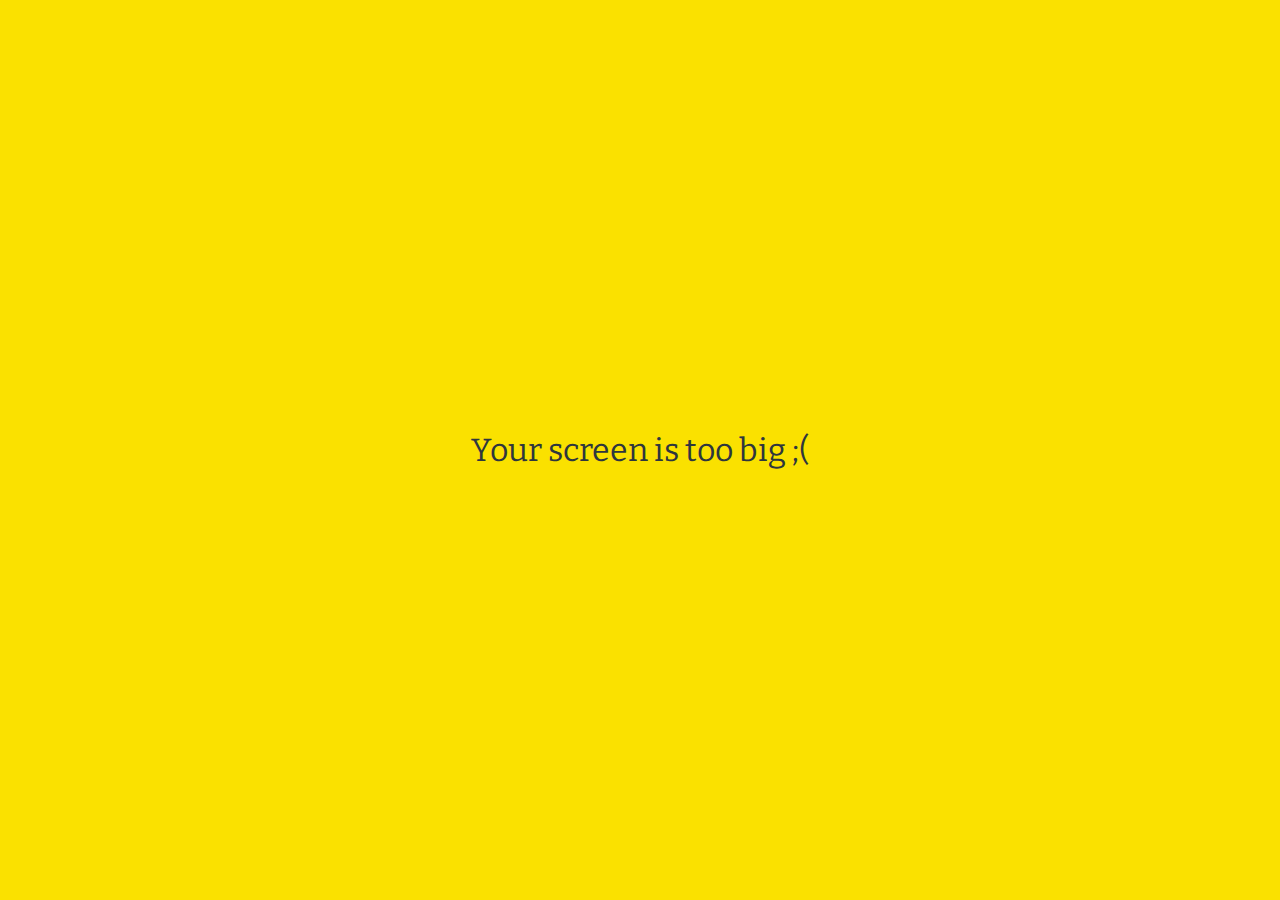
<file: index.html>
<!DOCTYPE html>
<html lang="en">
  <head>
    <link rel="stylesheet" href="css/styles.css" />
    <meta charset="UTF-8" />
    <meta http-equiv="X-UA-Compatible" content="IE=edge" />
    <meta name="viewport" content="width=device-width, initial-scale=1.0" />
    <title>Welcome to Kokoa Talk</title>
  </head>
  <body>
    <div class="status-bar">
      <div class="status-bar__column">
        <span>No Service</span>
        <i class="fas fa-wifi"></i>
      </div>
      <div class="status-bar__column">
        <span>18:43</span>
      </div>
      <div class="status-bar__column">
        <span>110%</span>
        <i class="fas fa-battery-full fa-lg"></i>
        <i class="fas fa-bolt"></i>
      </div>
    </div>

    <header class="welcome-header">
      <h1 class="welcome-header__title">Welcome to Kokoa Clone</h1>
      <p class="welcome-header__text">
        If you have a Kokoa Account, log in with your email or phone number.
      </p>
    </header>

    <form action="friends.html" method="get" id="login-form">
      <input name="username" type="text" placeholder="Email or phone number" />
      <input name="password" type="password" placeholder="Password" />
      <input type="submit" value="Log In" />
      <a href="#">Find Kokoa Account or Password</a>
    </form>

    <div id="no-mobile">
      <span>Your screen is too big ;(</span>
    </div>

    <link
      rel="stylesheet"
      href="https://cdnjs.cloudflare.com/ajax/libs/font-awesome/5.15.1/css/all.min.css"
      integrity="sha512-+4zCK9k+qNFUR5X+cKL9EIR+ZOhtIloNl9GIKS57V1MyNsYpYcUrUeQc9vNfzsWfV28IaLL3i96P9sdNyeRssA=="
      crossorigin="anonymous"
    />
  </body>
</html>
</file>
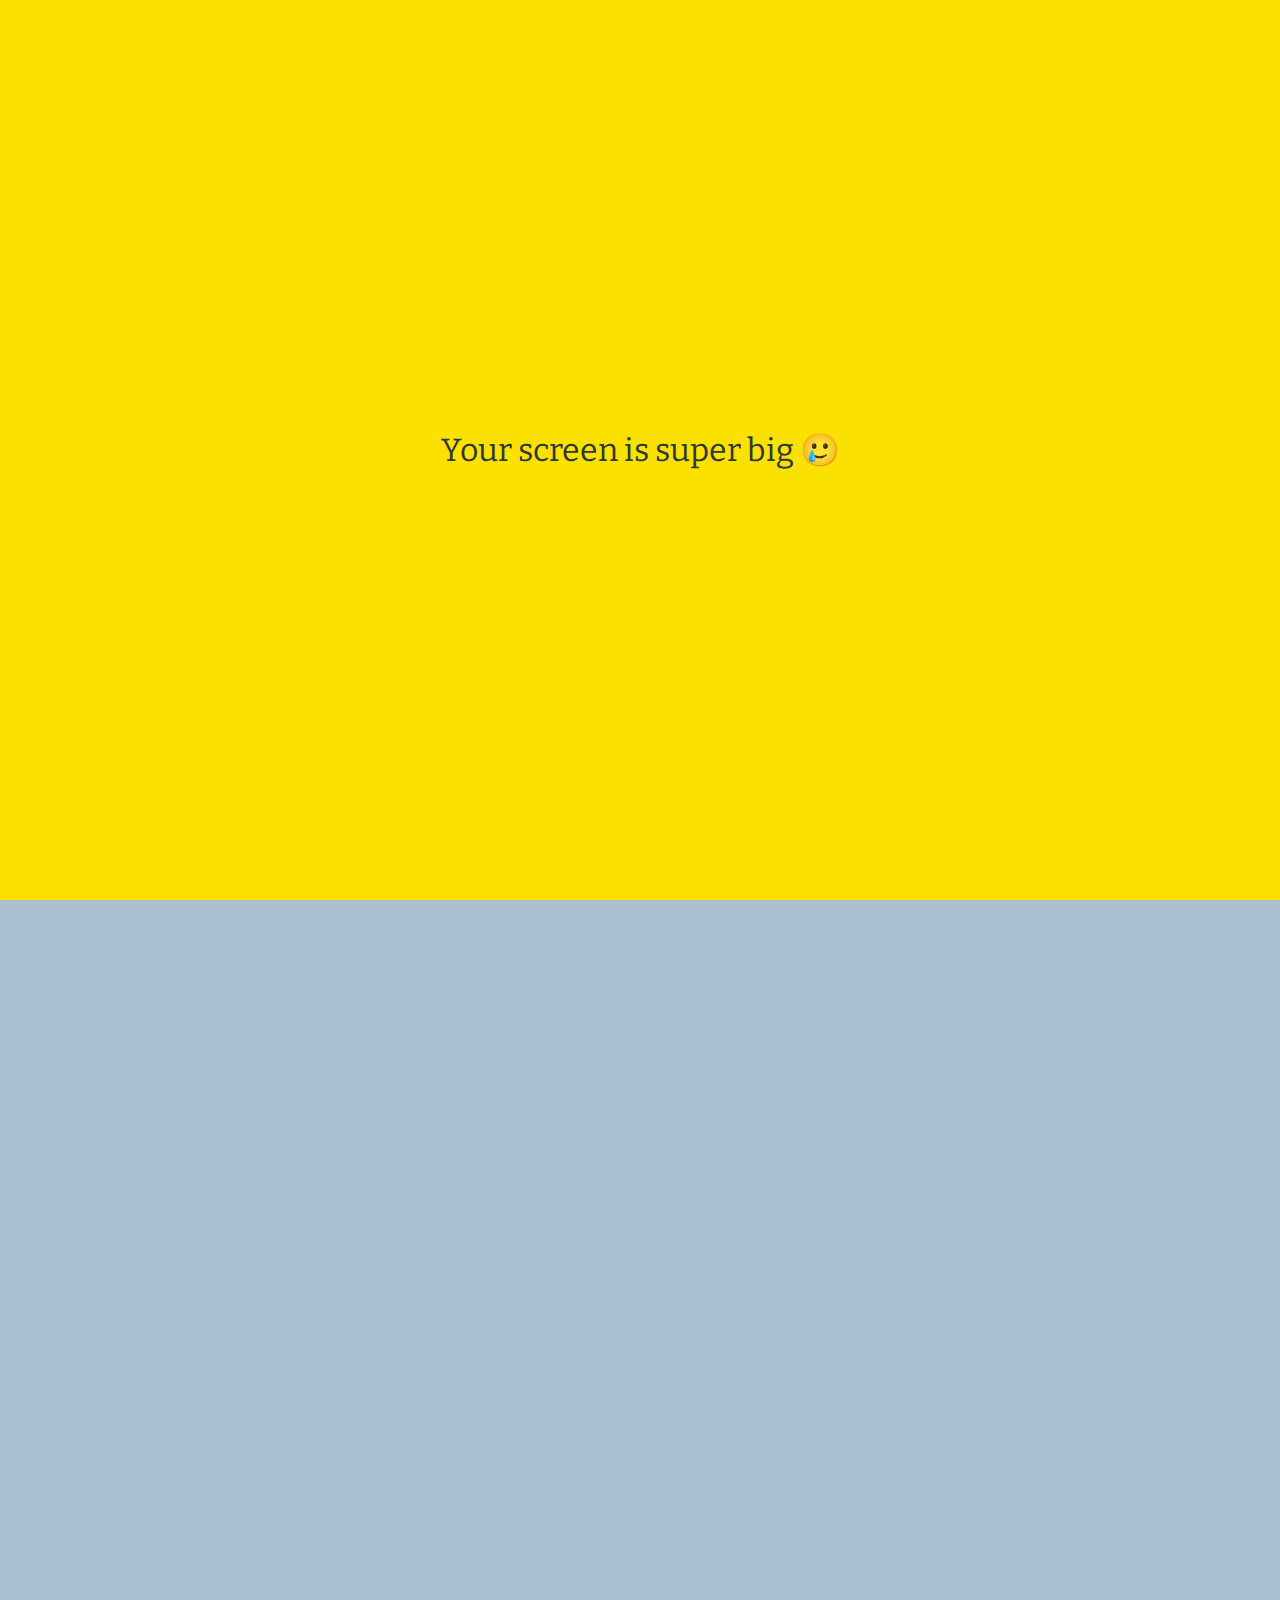
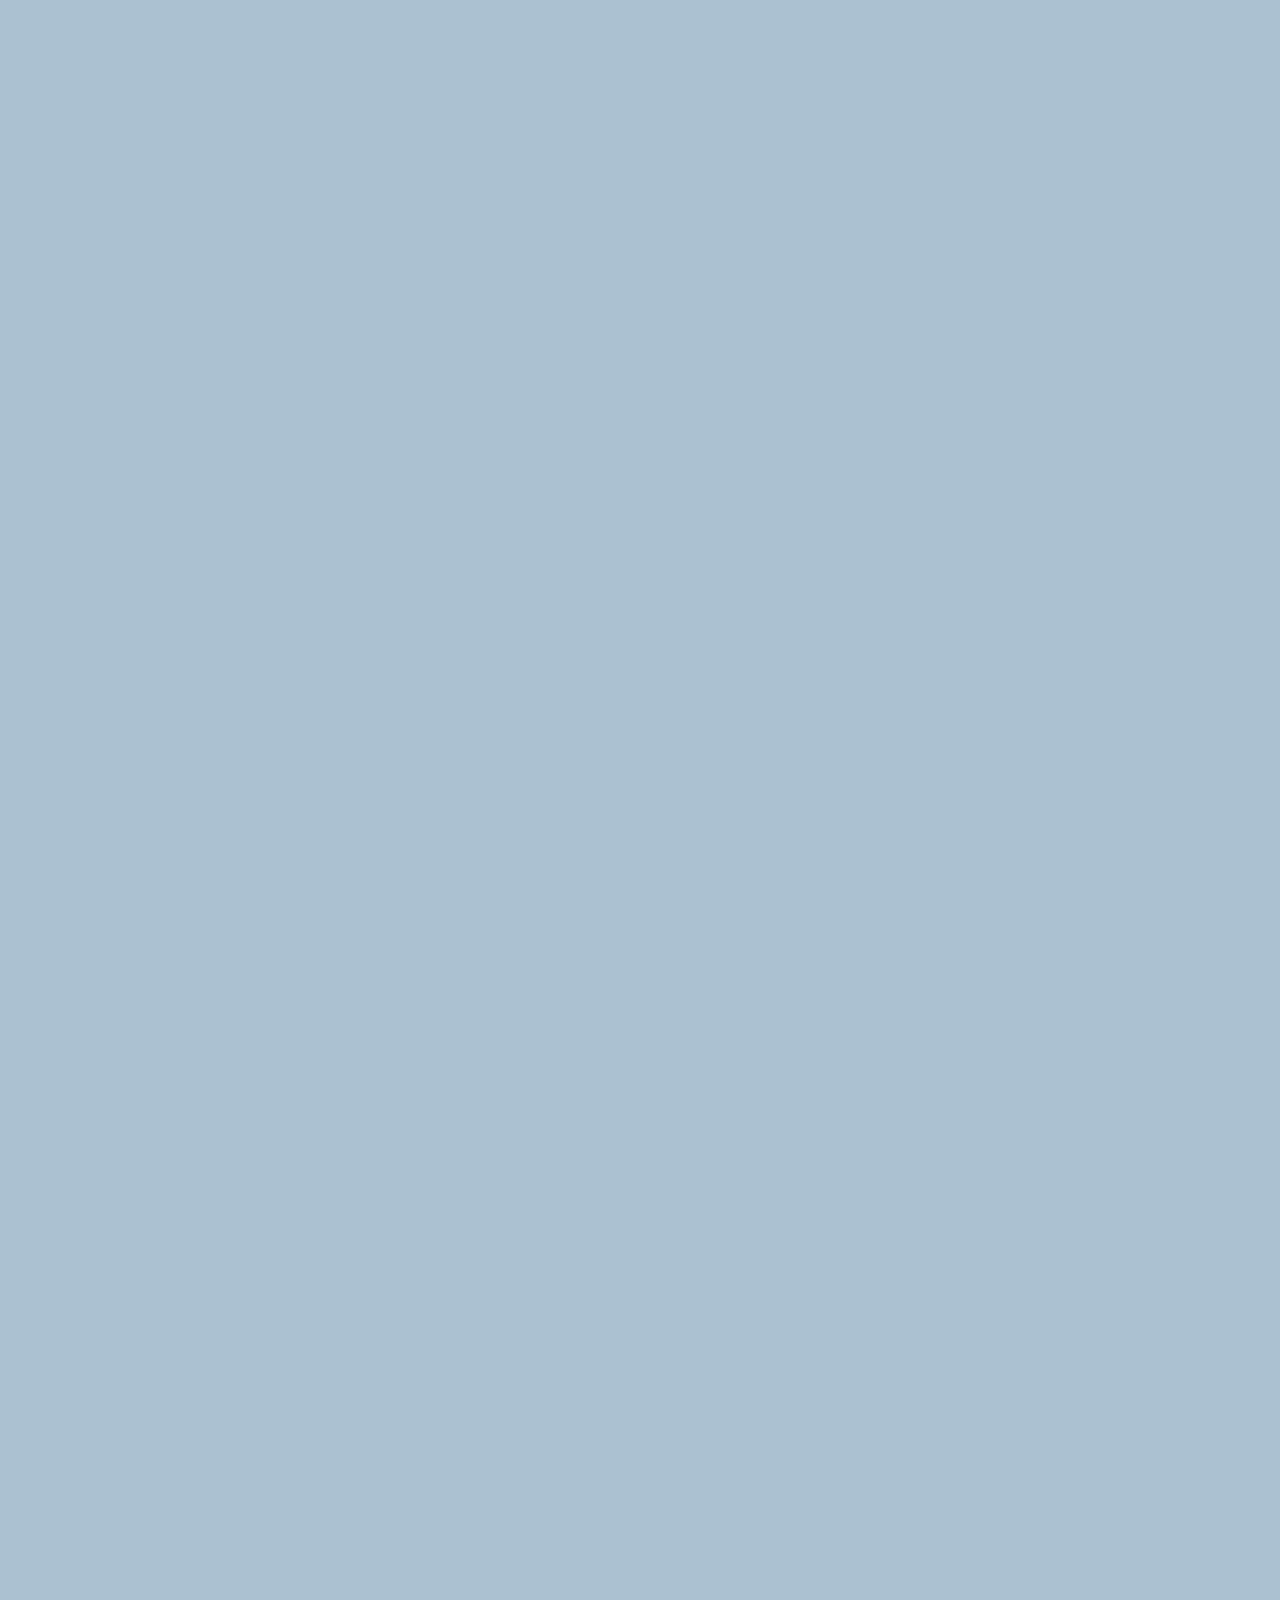
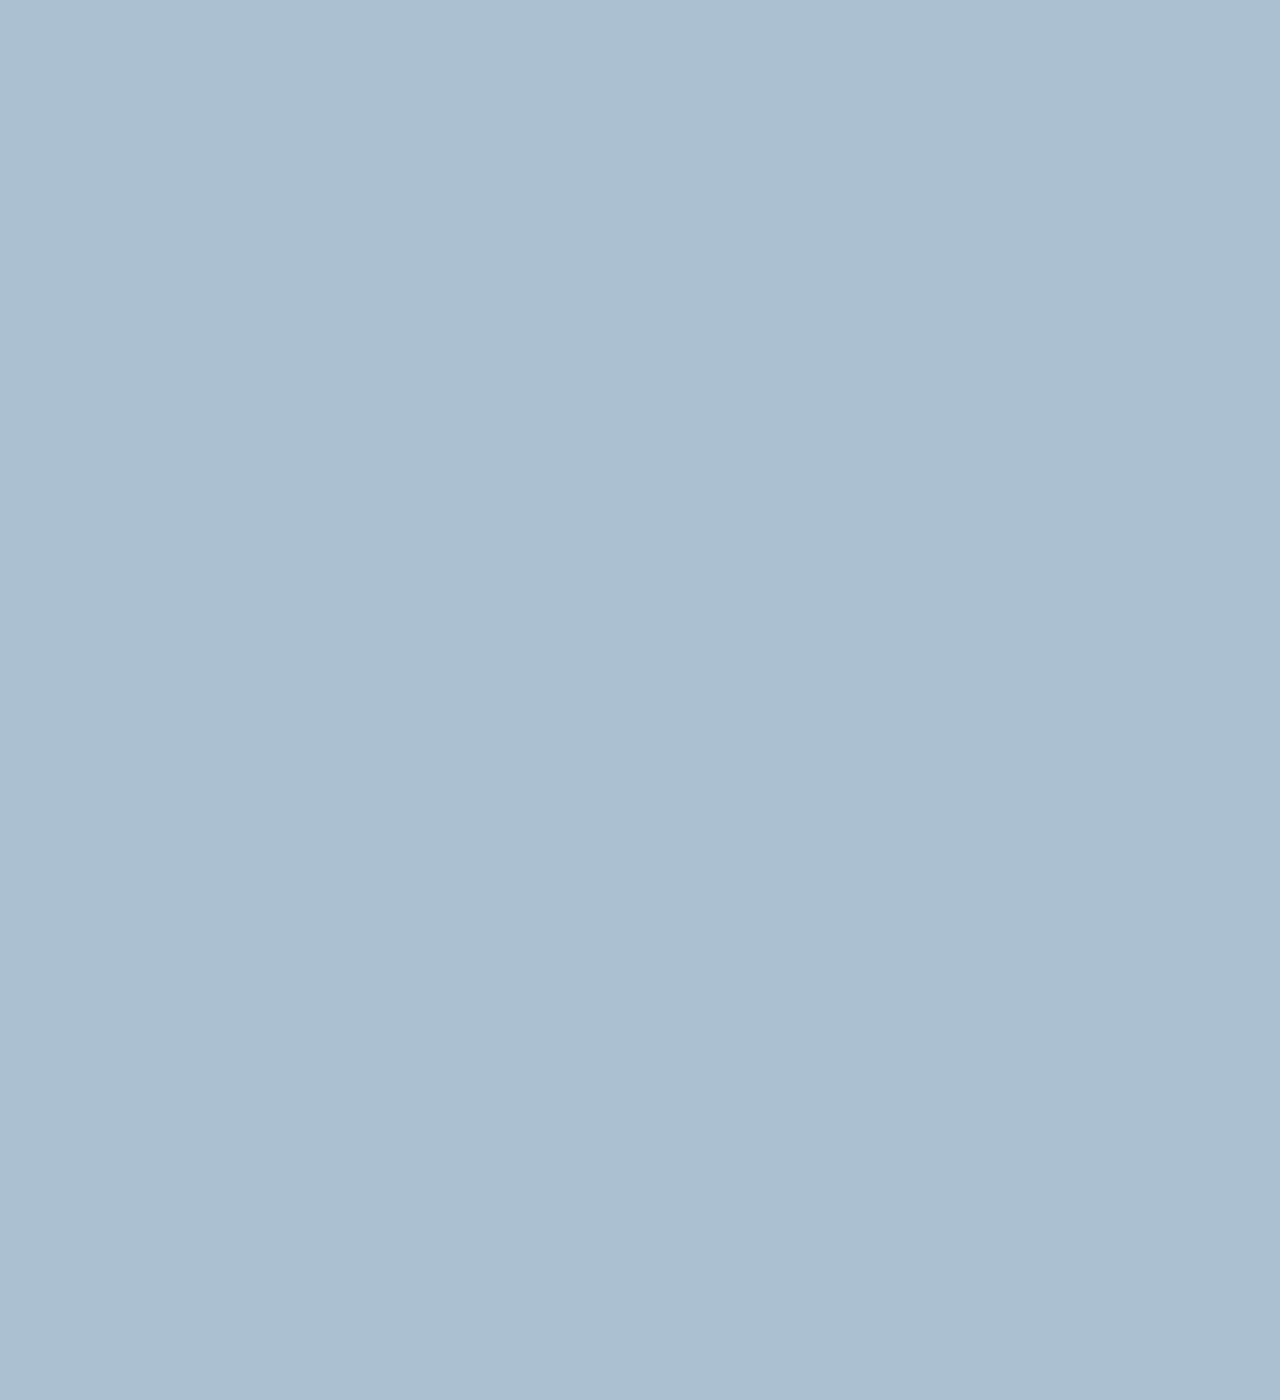
<file: chat.html>
<!DOCTYPE html>
<html lang="en">
  <head>
    <link rel="stylesheet" href="css/styles.css" />
    <meta charset="UTF-8" />
    <meta http-equiv="X-UA-Compatible" content="IE=edge" />
    <meta name="viewport" content="width=device-width, initial-scale=1.0" />
    <title>Chat with Elly - Kokoa Clone</title>
  </head>
  <body id="chat-screen">
    <div class="status-bar">
      <div class="status-bar__column">
        <span>No Service</span>
        <i class="fas fa-wifi"></i>
      </div>
      <div class="status-bar__column">
        <span>18:43</span>
      </div>
      <div class="status-bar__column">
        <span>110%</span>
        <i class="fas fa-battery-full fa-lg"></i>
        <i class="fas fa-bolt"></i>
      </div>
    </div>

    <header class="alt-header">
      <div class="alt-header__column">
        <a href="chats.html">
          <i class="fas fa-angle-left fa-2x"></i>
        </a>
      </div>
      <div class="alt-header__column">
        <h1 class="alt-header__title">Elly</h1>
      </div>
      <div class="alt-header__column">
        <span><i class="fas fa-search fa-lg"></i></span>
        <span><i class="fas fa-bars fa-lg"></i></span>
      </div>
    </header>

    <main class="main-screen main-chat">
      <div class="chat__timestamp">Tuesday, December 14, 2021</div>

      <div class="message-row">
        <img src="screenshots/stitch.jpeg" />
        <div class="message-row__content">
          <span class="message__author">Elly</span>
          <div class="message__info">
            <span class="message__bubble">Hi!</span>
            <span class="message__time">21:27</span>
          </div>
        </div>
      </div>
      <div class="message-row message-row--own">
        <div class="message-row__content">
          <div class="message__info">
            <span class="message__bubble">Let's go to Gongcha</span>
            <span class="message__time">21:27</span>
          </div>
        </div>
      </div>
    </main>

    <form class="reply">
      <div class="reply__column">
        <i class="far fa-plus-square fa-lg"></i>
      </div>
      <div class="reply__column">
        <input type="text" placeholder="Write a message..." />
        <i class="far fa-smile fa-lg"></i>
        <button><i class="fas fa-arrow-up"></i></button>
      </div>
    </form>

    <div id="no-mobile">
      <span>Your screen is super big 🥲</span>
    </div>

    <link
      rel="stylesheet"
      href="https://cdnjs.cloudflare.com/ajax/libs/font-awesome/5.15.1/css/all.min.css"
      integrity="sha512-+4zCK9k+qNFUR5X+cKL9EIR+ZOhtIloNl9GIKS57V1MyNsYpYcUrUeQc9vNfzsWfV28IaLL3i96P9sdNyeRssA=="
      crossorigin="anonymous"
    />
  </body>
</html>
</file>
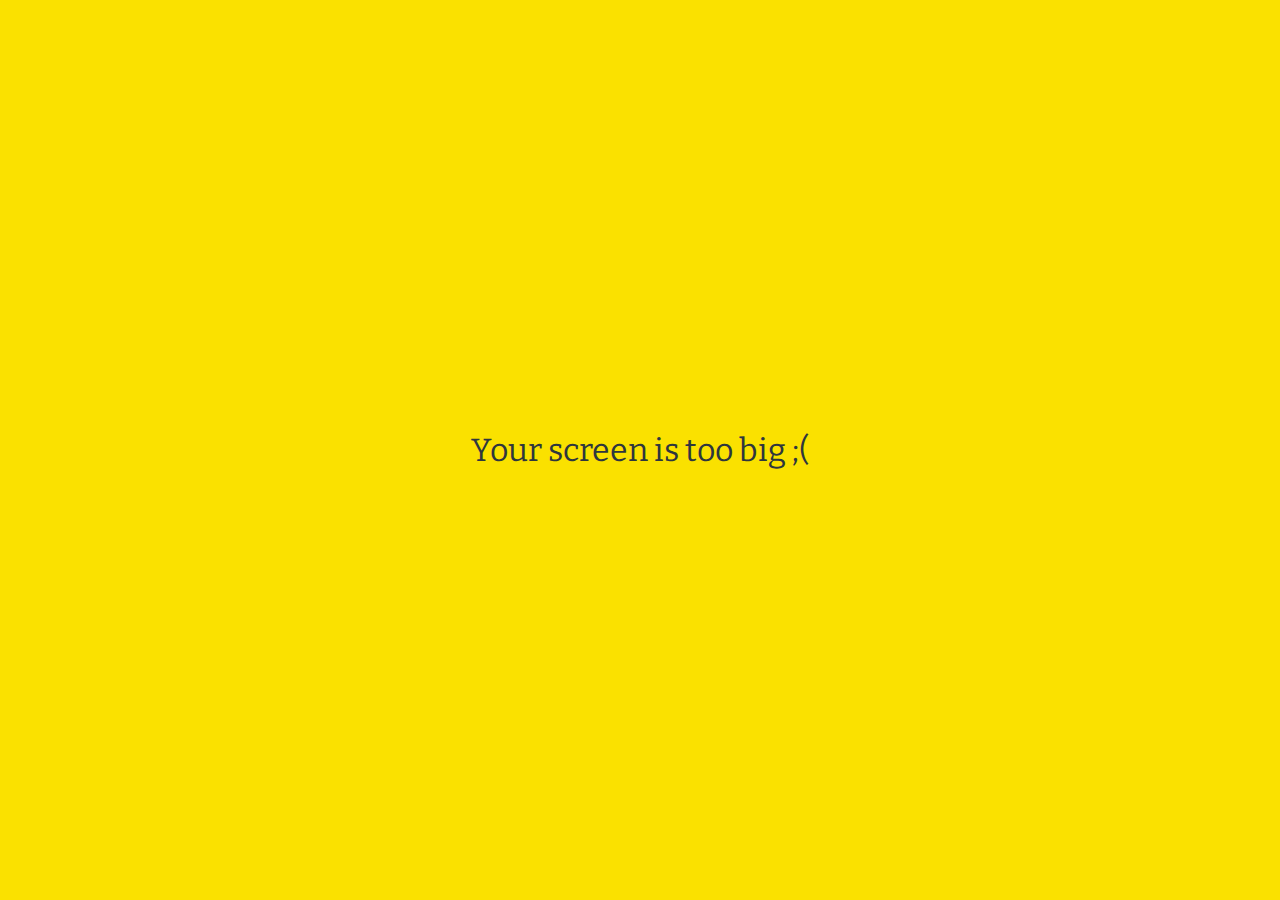
<file: chats.html>
<!DOCTYPE html>
<html lang="en">
  <head>
    <link rel="stylesheet" href="css/styles.css" />
    <meta charset="UTF-8" />
    <meta http-equiv="X-UA-Compatible" content="IE=edge" />
    <meta name="viewport" content="width=device-width, initial-scale=1.0" />
    <title>Chats - Kokoa Clone</title>
  </head>
  <body>
    <div class="status-bar">
      <div class="status-bar__column">
        <span>No Service</span>
        <i class="fas fa-wifi"></i>
      </div>
      <div class="status-bar__column">
        <span>18:43</span>
      </div>
      <div class="status-bar__column">
        <span>110%</span>
        <i class="fas fa-battery-full fa-lg"></i>
        <i class="fas fa-bolt"></i>
      </div>
    </div>

    <header class="screen-header">
      <h1 class="screen-header__title">Chats</h1>
      <div class="screen-header__icons">
        <span><i class="fas fa-search fa-lg"></i></span>
        <span><i class="far fa-comment-dots fa-lg"></i></span>
        <span><i class="fas fa-music fa-lg"></i></span>
        <span><i class="fas fa-cog fa-lg"></i></span>
      </div>
    </header>

    <main class="main-screen">
      <a href="chat.html">
        <div class="user-component">
          <div class="user-component__column">
            <img
              src="screenshots/stitch.jpeg"
              class="user-component__avatar user-component__avatar"
            />
            <div class="user-component__text">
              <h4 class="user-component__title">Elly</h4>
              <h6 class="user-component__subtitle">Let's go to Gongcha</h6>
            </div>
          </div>
          <div class="user-component__column">
            <span class="user-component__time">21:22</span>
            <div class="badge">1</div>
          </div>
        </div>
      </a>
    </main>

    <nav class="nav">
      <ul class="nav__list">
        <li class="nav__btn">
          <a class="nav__link" href="friends.html">
            <i class="far fa-user fa-2x"></i>
          </a>
        </li>
        <li class="nav__btn">
          <a class="nav__link" href="chats.html">
            <span class="nav__notification badge">1</span>
            <i class="fas fa-comment fa-2x"></i>
          </a>
        </li>
        <li class="nav__btn">
          <a class="nav__link" href="find.html"
            ><i class="fas fa-search fa-2x"></i
          ></a>
        </li>
        <li class="nav__btn">
          <a class="nav__link" href="more.html">
            <span class="nav__noti"> </span>
            <i class="fas fa-ellipsis-h fa-2x"></i>
          </a>
        </li>
      </ul>
    </nav>

    <div id="no-mobile">
      <span>Your screen is too big ;(</span>
    </div>

    <link
      rel="stylesheet"
      href="https://cdnjs.cloudflare.com/ajax/libs/font-awesome/5.15.1/css/all.min.css"
      integrity="sha512-+4zCK9k+qNFUR5X+cKL9EIR+ZOhtIloNl9GIKS57V1MyNsYpYcUrUeQc9vNfzsWfV28IaLL3i96P9sdNyeRssA=="
      crossorigin="anonymous"
    />
  </body>
</html>
</file>
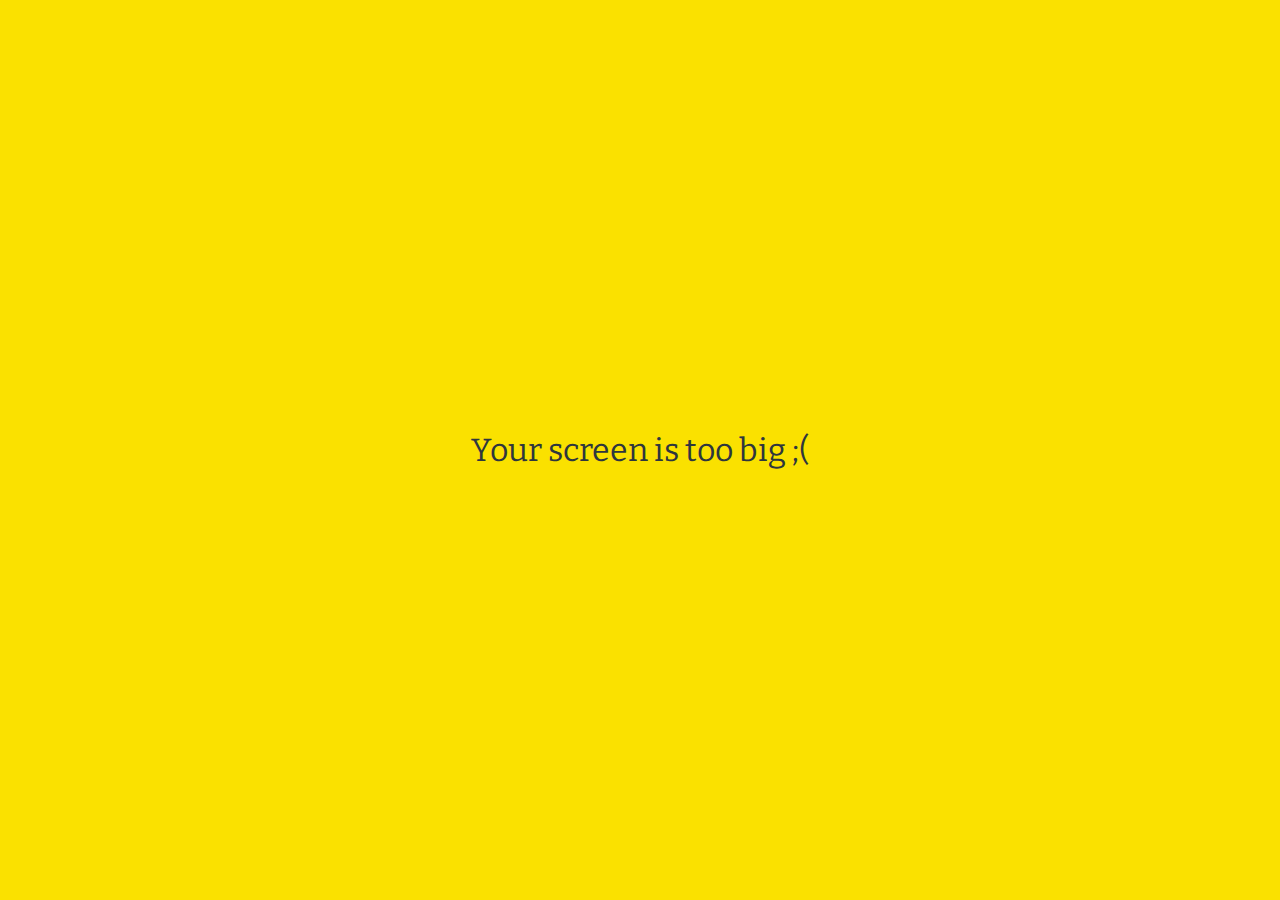
<file: find.html>
<!DOCTYPE html>
<html lang="en">
  <head>
    <link rel="stylesheet" href="css/styles.css" />
    <meta charset="UTF-8" />
    <meta http-equiv="X-UA-Compatible" content="IE=edge" />
    <meta name="viewport" content="width=device-width, initial-scale=1.0" />
    <title>Find - Kokoa Clone</title>
  </head>
  <body>
    <div class="status-bar">
      <div class="status-bar__column">
        <span>No Service</span>
        <i class="fas fa-wifi"></i>
      </div>
      <div class="status-bar__column">
        <span>18:43</span>
      </div>
      <div class="status-bar__column">
        <span>110%</span>
        <i class="fas fa-battery-full fa-lg"></i>
        <i class="fas fa-bolt"></i>
      </div>
    </div>

    <header class="screen-header">
      <h1 class="screen-header__title">Find</h1>
      <div class="screen-header__icons">
        <span><i class="fas fa-search fa-lg"></i></span>
        <span><i class="fas fa-cog fa-lg"></i></span>
      </div>
    </header>

    <main class="main-screen">
      <div class="icon-row">
        <div class="icon-row__icon">
          <i class="fas fa-qrcode"></i>
          <span>QR Code</span>
        </div>
        <div class="icon-row__icon">
          <i class="far fa-address-book"></i>
          <span>Add by Contacts</span>
        </div>
        <div class="icon-row__icon">
          <i class="fas fa-fingerprint"></i>
          <span>Add by ID</span>
        </div>
        <div class="icon-row__icon">
          <i class="far fa-envelope"></i>
          <span>Invite</span>
        </div>
      </div>
      <div class="recommended-friends">
        <h6 class="recommended-friends__title">Recommended Friends</h6>
        <span>You have no recommended friends</span>
      </div>
      <div class="open-chat">
        <div class="open-chat__header">
          <h4 class="open-chat__title">Open Chat</h4>
          <span
            >Go to Openchat Home <i class="fas fa-chevron-right fa-xs"></i>
          </span>
        </div>
        <div class="open-post">
          <div class="open-post__column">
            <h5 class="open-post__title">#BTS</h5>
            <h6 class="open-post__hashtags">#bts#army#friends</h6>
            <div class="open-post__members">
              <img src="screenshots/stitch.jpeg" />
              <span class="open-post__member-count">802 members</span>
              <div class="divider"></div>
              <span class="open-post__member-status">Active</span>
            </div>
          </div>
          <div class="open-post__column">
            <div class="open-post__photo">
              <img src="screenshots/logo.jpeg" />
              <div class="open-post__heart-count">
                <i class="fas fa-heart fa-xs"></i>
                <span>326</span>
              </div>
            </div>
          </div>
        </div>
      </div>
    </main>

    <nav class="nav">
      <ul class="nav__list">
        <li class="nav__btn">
          <a class="nav__link" href="friends.html">
            <i class="far fa-user fa-2x"></i>
          </a>
        </li>
        <li class="nav__btn">
          <a class="nav__link" href="chats.html">
            <span class="nav__notification badge">1</span>
            <i class="far fa-comment fa-2x"></i>
          </a>
        </li>
        <li class="nav__btn">
          <a class="nav__link" href="find.html"
            ><i class="fas fa-search fa-2x"></i
          ></a>
        </li>
        <li class="nav__btn">
          <a class="nav__link" href="more.html">
            <span class="nav__noti"> </span>
            <i class="fas fa-ellipsis-h fa-2x"></i>
          </a>
        </li>
      </ul>
    </nav>

    <div id="no-mobile">
      <span>Your screen is too big ;(</span>
    </div>

    <link
      rel="stylesheet"
      href="https://cdnjs.cloudflare.com/ajax/libs/font-awesome/5.15.1/css/all.min.css"
      integrity="sha512-+4zCK9k+qNFUR5X+cKL9EIR+ZOhtIloNl9GIKS57V1MyNsYpYcUrUeQc9vNfzsWfV28IaLL3i96P9sdNyeRssA=="
      crossorigin="anonymous"
    />
  </body>
</html>
</file>
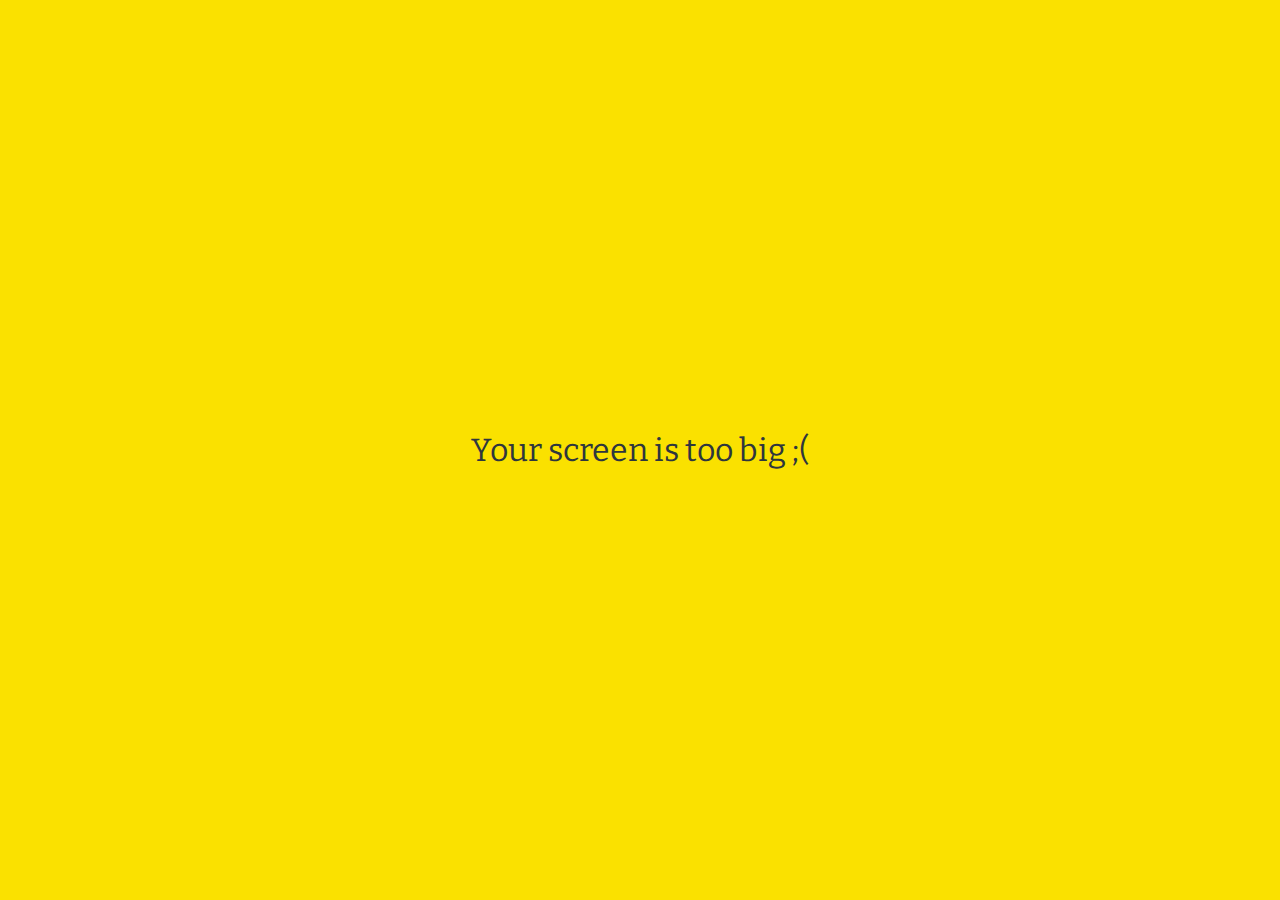
<file: friends.html>
<!DOCTYPE html>
<html lang="en">
  <head>
    <link rel="stylesheet" href="css/styles.css" />
    <meta charset="UTF-8" />
    <meta http-equiv="X-UA-Compatible" content="IE=edge" />
    <meta name="viewport" content="width=device-width, initial-scale=1.0" />
    <title>Friends - Kokoa Clone</title>
  </head>
  <body>
    <div class="status-bar">
      <div class="status-bar__column">
        <span>No Service</span>
        <i class="fas fa-wifi"></i>
      </div>
      <div class="status-bar__column">
        <span>18:43</span>
      </div>
      <div class="status-bar__column">
        <span>110%</span>
        <i class="fas fa-battery-full fa-lg"></i>
        <i class="fas fa-bolt"></i>
      </div>
    </div>

    <header class="screen-header">
      <h1 class="screen-header__title">Friends</h1>
      <div class="screen-header__icons">
        <span><i class="fas fa-search fa-lg"></i></span>
        <span><i class="fas fa-music fa-lg"></i></span>
        <span><i class="fas fa-cog fa-lg"></i></span>
      </div>
    </header>

    <a id="friends-display-link">
      <i class="fas fa-info-circle"></i>
      Friends' Names Display
      <i class="fas fa-chevron-right fa-xs"></i>
    </a>

    <main class="friends-screen">
      <div class="user-component">
        <div class="user-component__column">
          <img
            src="screenshots/stitch.jpeg"
            class="user-component__avatar user-component__avatar--xl"
          />
          <div class="user-component__text">
            <h4 class="user-component__title">Elly</h4>
            <h6 class="user-component__subtitle">wanna go home</h6>
          </div>
        </div>
        <div class="user-component__column"></div>
      </div>
      <div class="friends-screen__channel">
        <div class="friends-screen__channel-header">
          <span>Channel</span>
          <i class="fas fa-chevron-up fa-xs"></i>
        </div>
        <div class="user-component">
          <div class="user-component__column">
            <img
              src="screenshots/stitch.jpeg"
              class="user-component__avatar user-component__avatar--sm"
            />
            <div class="user-component__text">
              <h4 class="user-component__title user-component__title--not-bold">
                Channel
              </h4>
            </div>
          </div>
          <div class="user-component__column">
            <div>
              <span>2</span>
              <i class="fas fa-chevron-right fa-xs"></i>
            </div>
          </div>
        </div>
      </div>
    </main>

    <nav class="nav">
      <ul class="nav__list">
        <li class="nav__btn">
          <a class="nav__link" href="friends.html">
            <i class="fas fa-user fa-2x"></i>
          </a>
        </li>
        <li class="nav__btn">
          <a class="nav__link" href="chats.html">
            <span class="nav__notification badge">1</span>
            <i class="far fa-comment fa-2x"></i
          ></a>
        </li>
        <li class="nav__btn">
          <a class="nav__link" href="find.html"
            ><i class="fas fa-search fa-2x"></i
          ></a>
        </li>
        <li class="nav__btn">
          <a class="nav__link" href="more.html">
            <span class="nav__noti"> </span>
            <i class="fas fa-ellipsis-h fa-2x"></i>
          </a>
        </li>
      </ul>
    </nav>

    <div id="splash-screen">
      <i class="fas fa-comment"></i>
    </div>

    <div id="no-mobile">
      <span>Your screen is too big ;(</span>
    </div>

    <link
      rel="stylesheet"
      href="https://cdnjs.cloudflare.com/ajax/libs/font-awesome/5.15.1/css/all.min.css"
      integrity="sha512-+4zCK9k+qNFUR5X+cKL9EIR+ZOhtIloNl9GIKS57V1MyNsYpYcUrUeQc9vNfzsWfV28IaLL3i96P9sdNyeRssA=="
      crossorigin="anonymous"
    />
  </body>
</html>
</file>
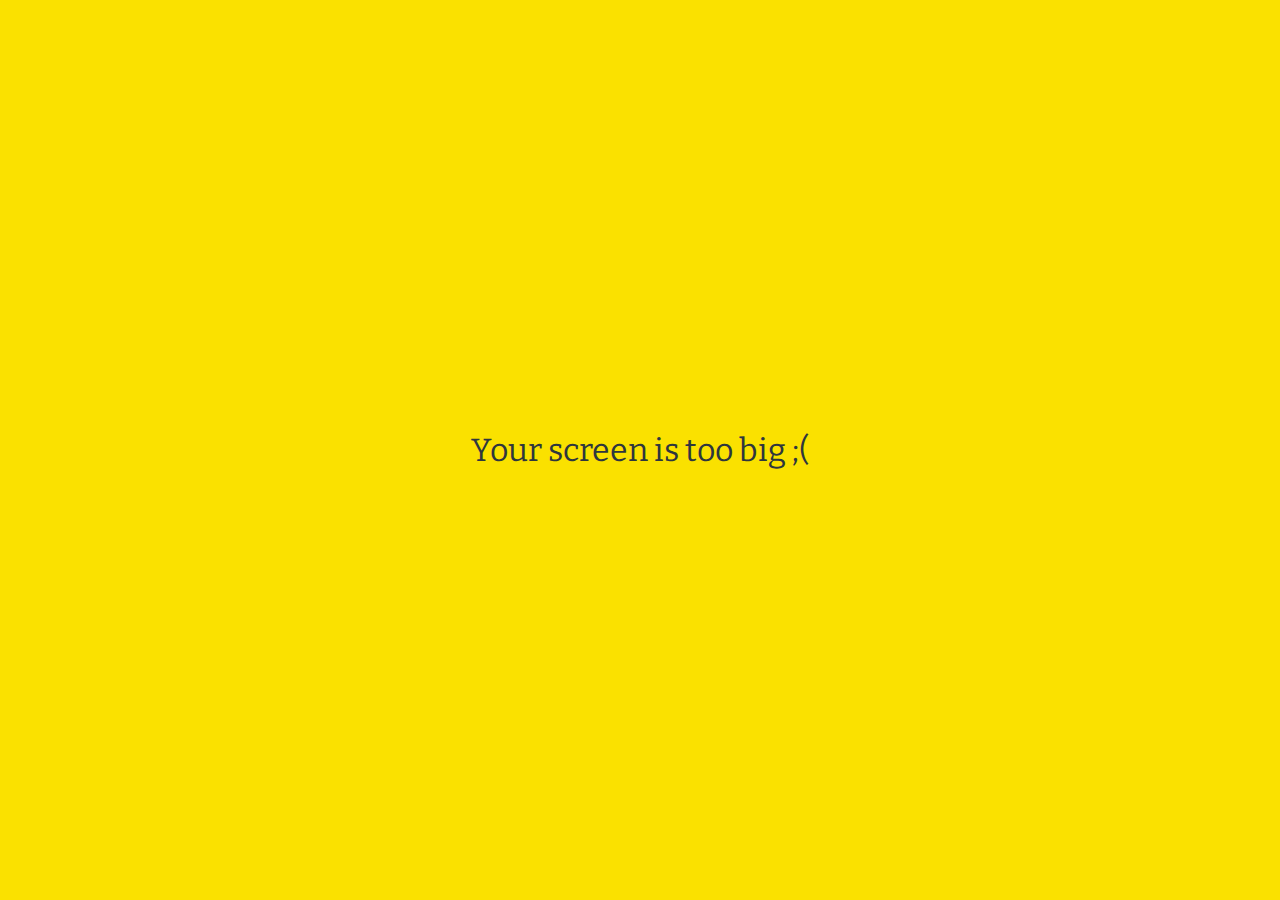
<file: more.html>
<!DOCTYPE html>
<html lang="en">
  <head>
    <link rel="stylesheet" href="css/styles.css" />
    <meta charset="UTF-8" />
    <meta http-equiv="X-UA-Compatible" content="IE=edge" />
    <meta name="viewport" content="width=device-width, initial-scale=1.0" />
    <title>More - Kokoa Clone</title>
  </head>
  <body>
    <div class="status-bar">
      <div class="status-bar__column">
        <span>No Service</span>
        <i class="fas fa-wifi"></i>
      </div>
      <div class="status-bar__column">
        <span>18:43</span>
      </div>
      <div class="status-bar__column">
        <span>110%</span>
        <i class="fas fa-battery-full fa-lg"></i>
        <i class="fas fa-bolt"></i>
      </div>
    </div>

    <header class="screen-header">
      <h1 class="screen-header__title">More</h1>
      <div class="screen-header__icons">
        <span><i class="fas fa-search fa-lg"></i></span>
        <span><i class="fas fa-music fa-lg"></i></span>
        <span
          ><a href="settings.html">
            <span class="nav__noti"> </span><i class="fas fa-cog fa-lg"></i
          ></a>
        </span>
      </div>
    </header>

    <main class="main-screen more-screen">
      <div class="user-component">
        <div class="user-component__column">
          <img
            src="screenshots/stitch.jpeg"
            class="user-component__avatar user-component__avatar--xl"
          />
          <div class="user-component__text">
            <h4 class="user-component__title">Elly</h4>
            <div class="user-component__subtitle-exclamation">
              <h6 class="user-component__subtitle">+82 10 3689 8197</h6>
              <div class="badge__exclamation">
                <i class="fas fa-exclamation-circle"></i>
              </div>
            </div>
          </div>
        </div>
        <div class="user-component__column">
          <i class="far fa-comment-alt fa-2x"></i>
        </div>
      </div>
      <div class="icon-row">
        <div class="icon-row__icon">
          <i class="far fa-calendar-check"></i>
          <span>Calandar</span>
        </div>
        <div class="icon-row__icon">
          <i class="far fa-smile-wink"></i>
          <span>Emoticons</span>
        </div>
        <div class="icon-row__icon">
          <i class="fas fa-brush"></i>
          <span>Themes</span>
        </div>
        <div class="icon-row__icon">
          <i class="fas fa-file-invoice-dollar"></i>
          <span>Account</span>
        </div>
        <div class="icon-row__icon">
          <i class="far fa-comments"></i>
          <span>Open Chat</span>
        </div>
        <div class="icon-row__icon">
          <i class="far fa-folder-open"></i>
          <span>Talk Drive</span>
        </div>
      </div>
      <div class="more-suggestions">
        <h4 class="more-suggestions__title">Suggestions</h4>
        <div class="more-suggestions__icons">
          <div class="more-suggestions__icon">
            <div class="more-suggestions__icon-image">
              <i class="fas fa-quote-right"></i>
            </div>
            <span class="more-suggestions__icon-text">Kokoa Story</span>
          </div>
          <div class="more-suggestions__icon">
            <div class="more-suggestions__icon-image">
              <i class="fas fa-quote-right"></i>
            </div>
            <span class="more-suggestions__icon-text">Kokoa Story</span>
          </div>
        </div>
      </div>
    </main>

    <nav class="nav">
      <ul class="nav__list">
        <li class="nav__btn">
          <a class="nav__link" href="friends.html">
            <i class="far fa-user fa-2x"></i>
          </a>
        </li>
        <li class="nav__btn">
          <a class="nav__link" href="chats.html">
            <span class="nav__notification badge">1</span>
            <i class="far fa-comment fa-2x"></i>
          </a>
        </li>
        <li class="nav__btn">
          <a class="nav__link" href="find.html"
            ><i class="fas fa-search fa-2x"></i
          ></a>
        </li>
        <li class="nav__btn">
          <a class="nav__link" href="more.html">
            <span class="nav__noti"> </span>
            <i class="fas fa-ellipsis-h fa-2x"></i>
          </a>
        </li>
      </ul>
    </nav>

    <div id="no-mobile">
      <span>Your screen is too big ;(</span>
    </div>

    <link
      rel="stylesheet"
      href="https://cdnjs.cloudflare.com/ajax/libs/font-awesome/5.15.1/css/all.min.css"
      integrity="sha512-+4zCK9k+qNFUR5X+cKL9EIR+ZOhtIloNl9GIKS57V1MyNsYpYcUrUeQc9vNfzsWfV28IaLL3i96P9sdNyeRssA=="
      crossorigin="anonymous"
    />
  </body>
</html>
</file>
<file: css/styles.css>
@import "reset.css";
@import "variables.css";
/* Components */
@import "components/status-bar.css";
@import "components/nav-bar.css";
@import "components/screen-header.css";
@import "components/user-component.css";
@import "components/badge.css";
@import "components/icon-row.css";
@import "components/alt-screen-header.css";
@import "components/no-mobile.css";
/* Screens */
@import "screens/login.css";
@import "screens/friends.css";
@import "screens/find.css";
@import "screens/more.css";
@import "screens/settings.css";
@import "screens/chat.css";

body {
  color: #2e363e;
  font-family: -apple-system, BlinkMacSystemFont, "Segoe UI", Roboto, Oxygen,
    Ubuntu, Cantarell, "Open Sans", "Helvetica Neue", sans-serif;
}
.main-screen {
  padding: 0px var(--horizontal-space);
}
</file>
